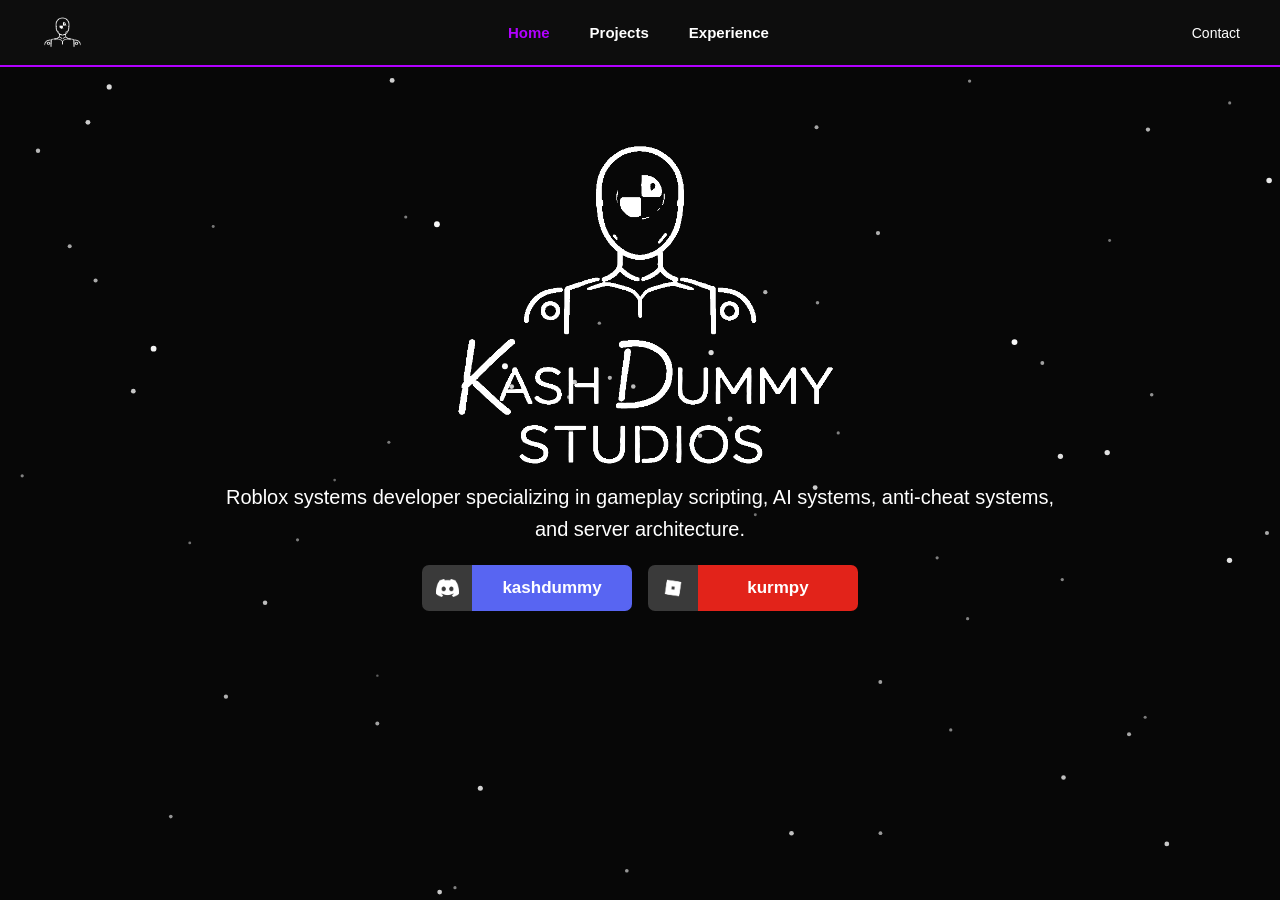
<file: index.html>
<!DOCTYPE html>
<html>
<head>
	<title>KashDummyEnt</title>

	<meta name="viewport" content="width=device-width, initial-scale=1.0">

	<link rel="stylesheet" href="style.css">
</head>

<body>

<canvas id="snow"></canvas>

<header class="topbar">

	<div class="left">
		<img src="images/kashdummyonlylogo.png" alt="Logo">
	</div>

	<div class="center">
		<a class="nav-link active" data-page="home">Home</a>
		<a class="nav-link" data-page="projects">Projects</a>
		<a class="nav-link" data-page="experience">Experience</a>
	</div>

	<div class="right">
		<a href="https://discord.com/users/202986360259215370" target="_blank">Contact</a>
	</div>

</header>

<!-- ========================= -->
<!-- PAGES -->
<!-- ========================= -->

<div id="pages">

	<!-- HOME -->
	<section class="page active" id="home">

		<main>

			<img class="home-logo" src="images/kashdummytextlogo.png" alt="KashDummyEnt">

			<p>
			Roblox systems developer specializing in gameplay scripting,
			AI systems, anti-cheat systems, and server architecture.
			</p>

			<div class="social-buttons">

				<a class="social-btn discord" href="https://discord.com/users/202986360259215370" target="_blank">
					<div class="icon">
						<img src="images/discord.png" alt="Discord">
					</div>
					<div class="label">kashdummy</div>
				</a>

				<a class="social-btn roblox" href="https://www.roblox.com/users/5032577/profile" target="_blank">
					<div class="icon">
						<img src="images/roblox.png" alt="Roblox">
					</div>
					<div class="label">kurmpy</div>
				</a>

			</div>

		</main>

	</section>

	<!-- PROJECTS -->
	<section class="page" id="projects">

		<div class="content-scroll">
			<main>
				<div class="project-grid">

					<div class="project-card">
						<img src="images/Slenderman.png">
						<h2>SCP Horror</h2>
					</div>

					<div class="project-card">
						<img src="images/ComputerOS.png">
						<h2>Computer OS</h2>
					</div>

					<div class="project-card">
						<img src="images/3DMinimap.png">
						<h2>3D Minimap</h2>
					</div>

					<div class="project-card">
						<img src="images/HVHShooter.png">
						<h2>HVH Shooter</h2>
					</div>

					<div class="project-card">
						<img src="images/MazeGen.png">
						<h2>Maze Gen / Ai Solver</h2>
					</div>

					<div class="project-card">
						<img src="images/MagicSort.png">
						<h2>Magic Sort</h2>
					</div>

					<div class="project-card">
						<img src="images/SuperSmashBlox.png">
						<h2>Super Smash Blox</h2>
					</div>

				</div>
			</main>
		</div>

	</section>

	<!-- EXPERIENCE -->
	<section class="page" id="experience">

		<div class="content-scroll">
			<main>

				<h1>Experience</h1>

				<div class="experience-grid">

					<div class="exp-card"><span class="dot"></span>Security & Anti-Exploit</div>
					<div class="exp-card"><span class="dot"></span>DataStore System</div>
					<div class="exp-card"><span class="dot"></span>Bug Fixes</div>
					
					<div class="exp-card"><span class="dot"></span>Inventory Systems</div>
					<div class="exp-card"><span class="dot"></span>Shop Systems</div>
					<div class="exp-card"><span class="dot"></span>Trading Systems</div>

					<div class="exp-card"><span class="dot"></span>Currency Systems</div>
					<div class="exp-card"><span class="dot"></span>Reward Systems</div>
					<div class="exp-card"><span class="dot"></span>Leveling Systems</div>

					<div class="exp-card"><span class="dot"></span>Weapon Systems</div>
					<div class="exp-card"><span class="dot"></span>Abilities Systems</div>
					<div class="exp-card"><span class="dot"></span>Combat Systemss</div>

					<div class="exp-card"><span class="dot"></span>NPC Systems</div>
					<div class="exp-card"><span class="dot"></span>Quests Systems</div>
					<div class="exp-card"><span class="dot"></span>Pathing Systems</div>

					<div class="exp-card"><span class="dot"></span>Event Systems</div>
					<div class="exp-card"><span class="dot"></span>Cutscene Systems</div>
					<div class="exp-card"><span class="dot"></span>Morphing Systems</div>

					<div class="exp-card"><span class="dot"></span>UI Systems</div>
					<div class="exp-card"><span class="dot"></span>Map Systems</div>
					<div class="exp-card"><span class="dot"></span>Leaderstats Systems</div>

				</div>

			</main>
		</div>

	</section>

</div>

<script src="script.js"></script>

<script>
	const links = document.querySelectorAll(".nav-link");
	const pages = document.querySelectorAll(".page");

	links.forEach(link =>
	{
		link.addEventListener("click", () =>
		{
			const target = link.dataset.page;

			// update active nav
			links.forEach(l => l.classList.remove("active"));
			link.classList.add("active");

			// switch pages
			pages.forEach(page =>
			{
				page.classList.remove("active");
			});

			document.getElementById(target).classList.add("active");
		});
	});
</script>

</body>
</html>
</file>
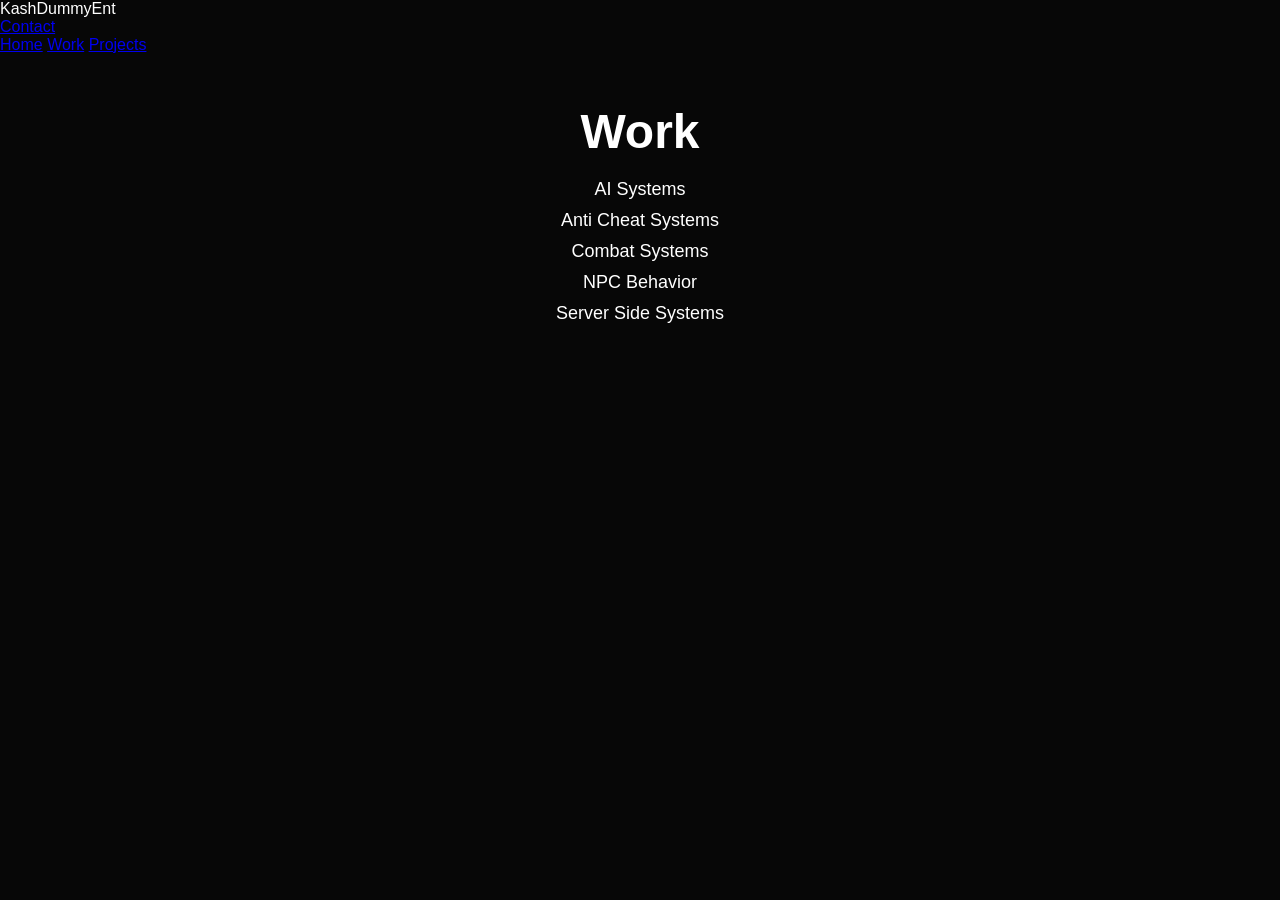
<file: work.html>
<!DOCTYPE html>
<html>
<head>
	<title>Work | KashDummyEnt</title>
	<link rel="stylesheet" href="style.css">
</head>

<body>

<header>

	<div class="logo">KashDummyEnt</div>

	<div class="top-contact">
		<a href="contact.html">Contact</a>
	</div>

</header>

<div class="divider"></div>

<div class="nav-buttons">

	<a class="nav-btn" href="index.html">Home</a>
	<a class="nav-btn active" href="work.html">Work</a>
	<a class="nav-btn" href="projects.html">Projects</a>

</div>

<main>

	<h1>Work</h1>

	<ul class="work-list">
		<li>AI Systems</li>
		<li>Anti Cheat Systems</li>
		<li>Combat Systems</li>
		<li>NPC Behavior</li>
		<li>Server Side Systems</li>
	</ul>

</main>

</body>
</html>
</file>
<file: style.css>
/* ========================= */
/* GLOBAL */
/* ========================= */

html,
body
{
	margin:0;
	height:100%;
	font-family:Arial, Helvetica, sans-serif;
	background:#070707;
	color:white;

	overflow:hidden;
	touch-action:none;
	overscroll-behavior:none;
}

body
{
	display:flex;
	flex-direction:column;
	position:relative;
}
body > *
{
	position:relative;
	z-index:1;
}

/* ========================= */
/* CANVAS */
/* ========================= */

#snow
{
	position:absolute;
	top:0;
	left:0;
	width:100%;
	height:var(--app-height); /* key fix */
	pointer-events:none;
	z-index:0;
}

/* ========================= */
/* SCROLL AREA */
/* ========================= */

.content-scroll
{
	flex:1;
	min-height:0;

	overflow-y:auto;

	-webkit-overflow-scrolling:touch;
	touch-action:pan-y;
}

/* SCROLLBAR */

.content-scroll::-webkit-scrollbar
{
	width:5px;
}

.content-scroll::-webkit-scrollbar-track
{
	background:transparent;
}

.content-scroll::-webkit-scrollbar-thumb
{
	background:#b100ff;
	border-radius:6px;
}

.content-scroll::-webkit-scrollbar-thumb:hover
{
	background:#d44cff;
}

/* ========================= */
/* TOP BAR */
/* ========================= */

.topbar
{
	display:flex;
	align-items:center;
	justify-content:space-between;
	padding:10px 40px;
	background:#0d0d0d;
	border-bottom:2px solid #b100ff;
	flex-shrink:0;

	position:sticky;
	top:0;
	z-index:1000;
}

/* LEFT */

.topbar .left img
{
	height:45px;
	display:block;
}

/* CENTER */

.topbar .center
{
	display:flex;
	gap:40px;
}

/* RIGHT */

.topbar .right a
{
	text-decoration:none;
	color:white;
	font-size:14px;
	transition:0.2s;
}

.topbar .right a:hover
{
	color:#b100ff;
}

/* NAV LINKS */

.nav-link
{
	text-decoration:none;
	color:white;
	font-weight:600;
	font-size:15px;
	position:relative;
	padding:6px 0;
	cursor:pointer;
	/* only animate what we actually want */
	transition: color 0s;
}

.nav-link::after
{
	content:"";
	position:absolute;

	left:50%;
	bottom:-4px;

	width:0%;
	height:2px;

	background:#b100ff;

	transform:translateX(-50%);
	transition:width 0.2s ease;
}

.nav-link:hover::after
{
	width:100%;
}

.nav-link.active
{
	color:#b100ff;
}

/* ========================= */
/* MAIN CONTENT */
/* ========================= */

main
{
	max-width:900px;
	margin:10px auto 0 auto;
	text-align:center;
	padding:20px;
	box-sizing:border-box;
	width:100%;
}

h1
{
	font-size:48px;
	margin-top:20px;
	margin-bottom:20px;
}

p
{
	font-size:20px;
	line-height:1.6;
	cursor:default;
}

/* HOME LOGO */

.home-logo
{
	width:420px;
	max-width:90%;
	margin-top: 10px;
	margin-bottom:-70px;
}

/* ========================= */
/* SOCIAL BUTTONS */
/* ========================= */

.social-buttons
{
	display:flex;
	justify-content:center;
	gap:16px;
	margin-top:10px;
}

.social-btn
{
	display:flex;
	width:210px;
	height:46px;
	border-radius:7px;
	overflow:hidden;
	text-decoration:none;
	font-weight:bold;
	font-size:17px;
	color:white;
}

/* ICON */

.social-btn .icon
{
	width:50px;
	min-width:50px;
	background:#3a3a3a;
	display:flex;
	align-items:center;
	justify-content:center;
}

.social-btn .icon img
{
	width:23px;
	height:auto;
	object-fit:contain;
	display:block;
}

.roblox .icon img
{
	width:24px;
}

/* LABEL */

.social-btn .label
{
	flex:1;
	display:flex;
	align-items:center;
	justify-content:center;
}

/* COLORS */

.discord .label
{
	background:#5865F2;
}

.roblox .label
{
	background:#e2231a;
}

/* HOVER */

.social-btn:hover
{
	transform:translateY(-2px);
	filter:brightness(1.15);
	transition:0.2s;
}

/* ========================= */
/* WORK LIST */
/* ========================= */

.work-list
{
	list-style:none;
	padding:0;
}

.work-list li
{
	margin:10px 0;
	font-size:18px;
}

/* ========================= */
/* PROJECT GRID */
/* ========================= */

.project-grid
{
	display:grid;
	grid-template-columns:repeat(6, 1fr);
	gap:40px;
	margin-top:40px;
	margin-bottom:15px;
	justify-items:stretch;
}

.project-grid > *
{
	grid-column:span 2;
}

/* LAST ROW ALIGNMENT */

.project-grid > :last-child:nth-child(3n+1)
{
	grid-column:3 / span 2;
}

.project-grid > :nth-last-child(2):nth-child(3n+1)
{
	grid-column:2 / span 2;
}

.project-grid > :last-child:nth-child(3n+2)
{
	grid-column:4 / span 2;
}

/* ========================= */
/* PROJECT CARD */
/* ========================= */

.project-card
{
	background:#111;
	border-radius:10px;
	overflow:hidden;
	text-align:center;
	cursor:pointer;
	transition:0.2s;
}

.project-card img
{
	width:100%;
	height:180px;
	object-fit:cover;
	display:block;
}

.project-card h2
{
	padding:15px;
	font-size:18px;
	margin:0;
}

.project-card:hover
{
	transform:translateY(-6px);
	box-shadow:0 0 15px #b100ff;
}

/* ========================= */
/* PAGE SYSTEM */
/* ========================= */

.page
{
	position:absolute;
	top:0;
	left:0;
	width:100%;

	opacity:0;
	transform:scale(0.92);
	transform-origin: top center;

	pointer-events:none;

	will-change: transform, opacity;
	backface-visibility: hidden;

	transition:
		opacity 0.25s ease,
		transform 0.38s cubic-bezier(0.22,1.3,0.3,1);
}

.page.active
{
	opacity:1;
	transform:scale(1);
	pointer-events:auto;
	z-index:2;
}

.page
{
	height:100%;
	display:flex;
	flex-direction:column;
}

/* CONTAINER */

#pages
{
	position:relative;
	height:100%;
	display:flex;
	flex-direction:column;
}

/* ========================= */
/* EXPERIENCE GRID */
/* ========================= */

.experience-grid
{
	display:grid;
	grid-template-columns:repeat(3, 1fr);
	gap:18px;
	margin-top:30px;
}

/* CARD */

.exp-card
{
	display:flex;
	align-items:center;
	gap:12px;

	background:#0f0f0f;
	border-radius:10px;
	padding:14px 18px;

	font-size:15px;
	font-weight:500;

	border:1px solid rgba(177,0,255,0.15);

	transition:0.25s;
}

/* HOVER */

.exp-card:hover
{
	transform:translateY(-3px);
	border-color:#b100ff;
	box-shadow:0 0 12px rgba(177,0,255,0.35);
}

/* DOT */

.exp-card .dot
{
	width:8px;
	height:8px;
	border-radius:50%;

	background:#b100ff;

	box-shadow:0 0 8px #b100ff;
	flex-shrink:0;
}

/* ========================= */
/* MOBILE OPTIMIZATION */
/* ========================= */

@media (max-width: 768px)
{
	body
	{
		font-size:18px;
	}

	p
	{
		font-size:18px;
		margin-bottom:20px;
	}

	h1
	{
		font-size:34px;
	}

	.topbar
	{
		padding:14px 16px;
	}

	.topbar .center
	{
		gap:20px;
	}

	.nav-link
	{
		font-size:16px;
	}

	.home-logo
	{
		width:300px;
		margin-bottom:-50px;
	}

	.social-btn
	{
		width:90%;
		height:42px;
		font-size:15px;
	}

	.project-grid
	{
		grid-template-columns:1fr 1fr;
		gap:20px;
	}

	.project-grid > *
	{
		grid-column:span 1 !important;
	}

	.project-card img
	{
		height:140px;
	}

	.project-card h2
	{
		font-size:16px;
	}

	.experience-grid
	{
		grid-template-columns:1fr;
		gap:14px;
	}

	.exp-card
	{
		font-size:16px;
		padding:16px;
	}

	#experience .content-scroll
	{
		flex:1;
		min-height:0;
		overflow-y:auto;

		-webkit-overflow-scrolling:touch;
		touch-action:pan-y;
	}
}
</file>
